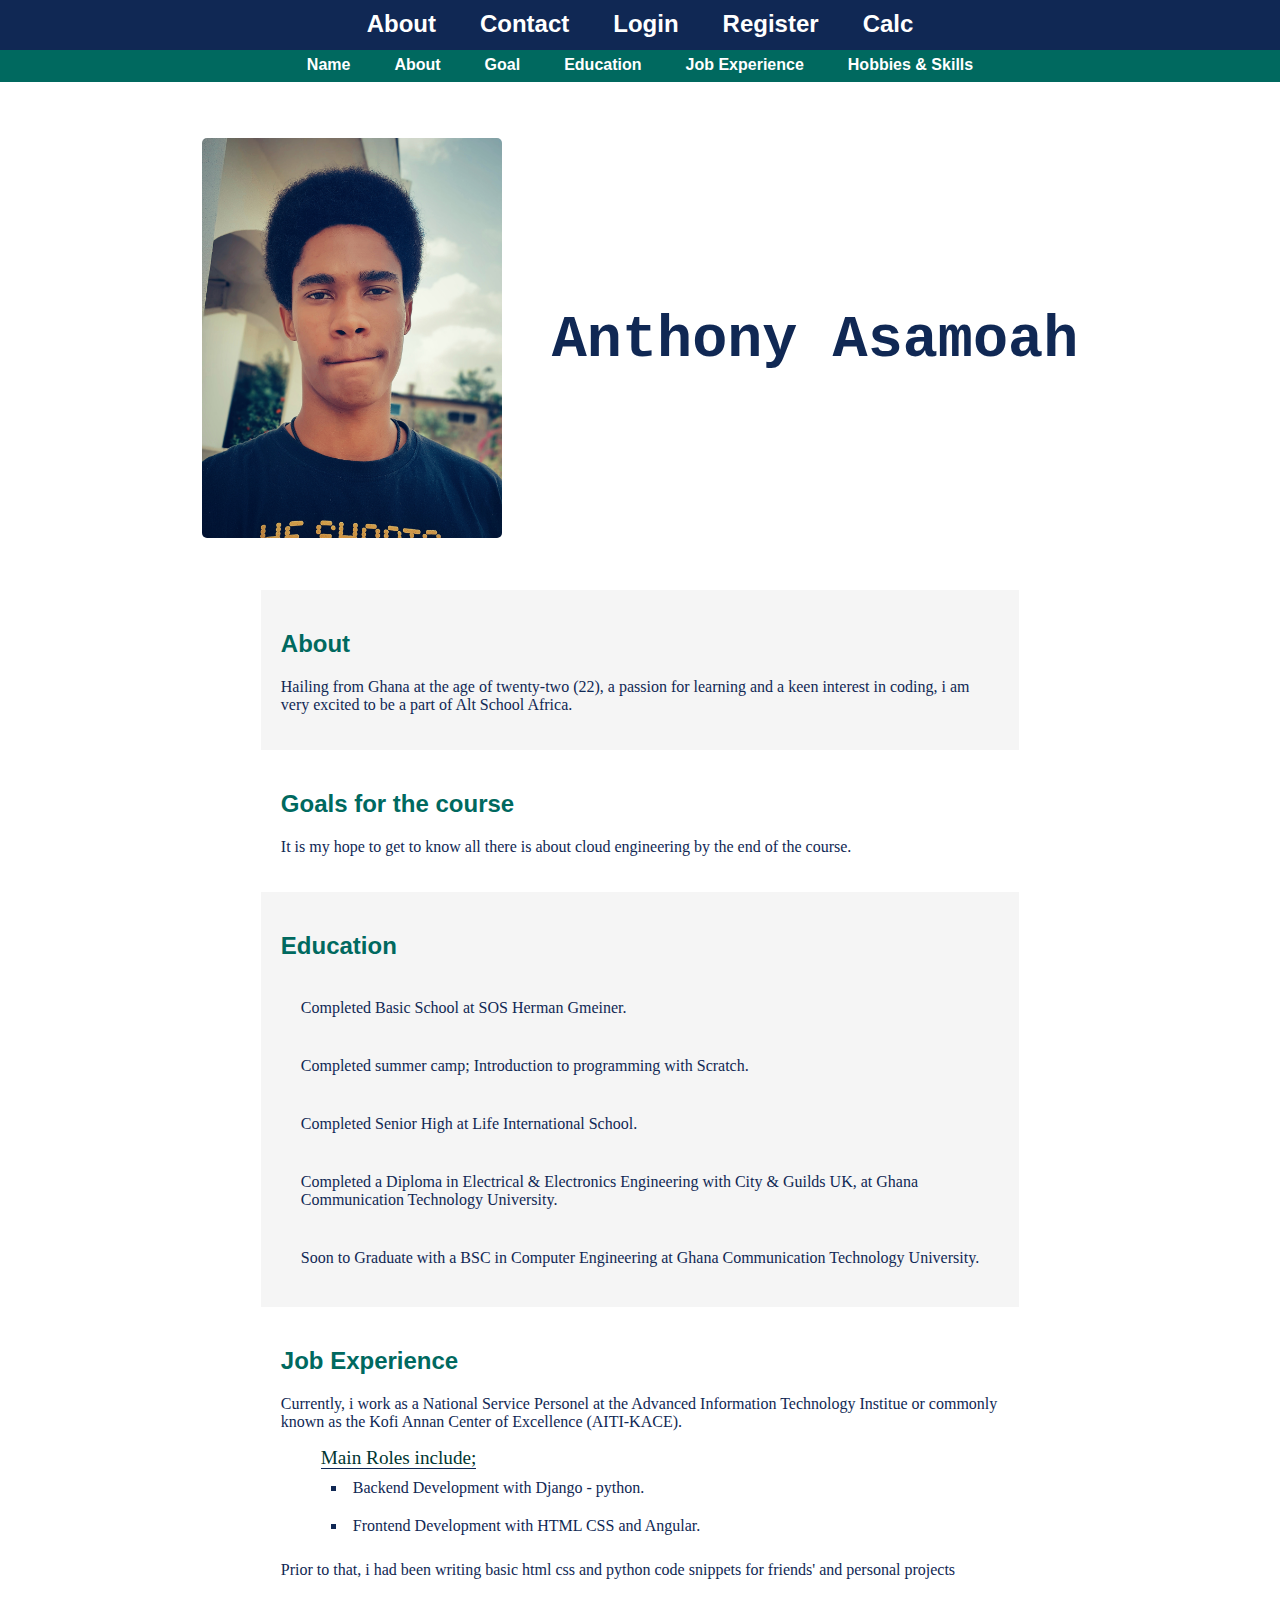
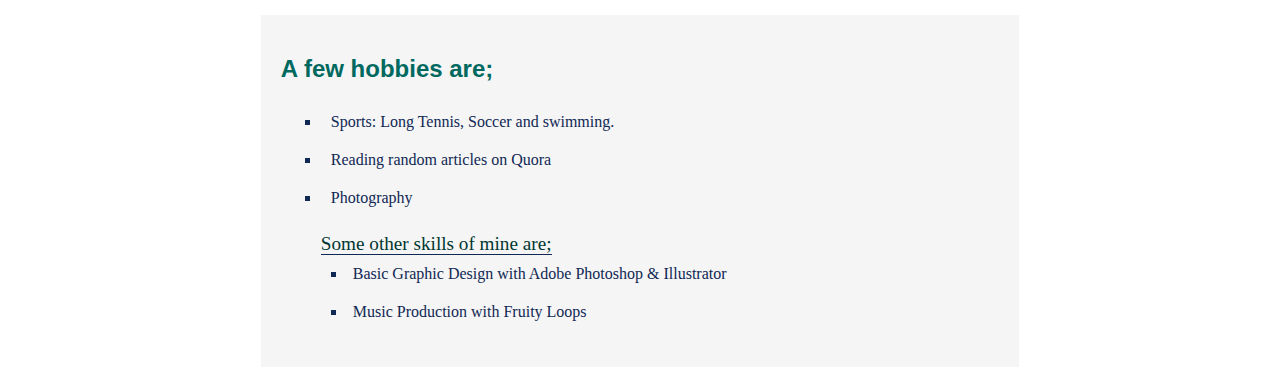
<file: index.html>
<!-- 
Alt School Assignment One
Asamoah Anthony - Ghana
-->

<!DOCTYPE html>
<html>

<head>
  <meta charset="utf-8">
  <meta name="viewport" content="width=device-width">
  <title>About Me</title>
  <link href="assets/style.css" rel="stylesheet" type="text/css" />
</head>

<body id="About">

  <!--  Navbar  -->
  <div class="nav">
    <div class="topnav">
      <nav>
        <a href="index.html">About</a>
        <a href="contact.html">Contact</a>
        <a href="login.html">Login</a>
        <a href="register.html">Register</a>
      <a href="calculator_table.html">Calc</a>
      </nav>
    </div>
    <div class="navbar" id="navbar">
      <div class="links">
        <a href="index.html#name">Name</a>
        <a href="index.html#about">About</a>
        <a href="index.html#goal">Goal</a>
        <a href="index.html#edu">Education</a>
        <a href="index.html#job">Job Experience</a>
        <a href="index.html#hobby_and_skill">Hobbies & Skills</a>
        <a href="javascript:void(0);" class="icon" onclick="dropdown()">&#9776;</a>
      </div>

    </div>
  </div>

  <!--  Name Section  -->
    <div class="header">
      <div class="display_pic">
        <img src="assets/profile_pic.jpeg" alt="Profile Picture">
      </div>
      <div class="name" id="name">
        <h1>Anthony Asamoah</h1>
      </div>
    </div>

  <div class="main">


    
    <!--  About Section   -->
    <div class="about" id="about">
      <h2>About</h2>
      <p>
        Hailing from Ghana at the age of twenty-two (22), a passion for learning and a keen interest in coding,
        i am very excited to be a part of Alt School Africa.
      </p>
    </div>

    <!--   Goal Section   -->
    <div class="goal" id="goal">
      <h2>Goals for the course</h2>
      <p>It is my hope to get to know all there is about cloud engineering by the end of the course.</p>
    </div>

    <!--   Education Section   -->
    <div class="edu" id="edu">
      <h2>Education</h2>
      <div class="first">
        Completed Basic School at SOS Herman Gmeiner.
      </div>
      <div class="scratch">
        Completed summer camp; Introduction to programming with Scratch.
      </div>
      <div class="second">
        Completed Senior High at Life International School.
      </div>
      <div class="third">
        Completed a Diploma in Electrical & Electronics Engineering with City & Guilds UK, at Ghana Communication
        Technology University.
      </div>
      <div class="fourth">
        Soon to Graduate with a BSC in Computer Engineering at Ghana Communication Technology University.
      </div>
    </div>

    <!--   Job Experience  Section   -->
    <div class="job" id="job">
      <h2>Job Experience</h2>
      <p>Currently, i work as a National Service Personel at the Advanced Information Technology Institue or commonly
      known as the Kofi Annan Center of Excellence (AITI-KACE).<p>
      <ul><span class="list_title">Main Roles include;</span>
        <li>Backend Development with Django - python.</li>
        <li>Frontend Development with HTML CSS and Angular.</li>
      </ul>
      <p>Prior to that, i had been writing basic html css and python code snippets for friends' and personal projects</p>
    </div>

    <!--   Hobbies and Skills Section   -->
    <div class="hobby_and_skill" id="hobby_and_skill">
      <div class="hobbies">
        <h2>A few hobbies are;</h2>
        <ul>
          <li>Sports: Long Tennis, Soccer and swimming.</li>
          <li>Reading random articles on Quora</li>
          <li>Photography</li>
        </ul>
      </div>
      <div class="skill">
        <ul><span class="list_title">Some other skills of mine are;</span>
          <li>Basic Graphic Design with Adobe Photoshop & Illustrator</li>
          <li>Music Production with Fruity Loops</li>
        </ul>
      </div>
    </div>
  </div>

  <script src="assets/script.js"></script>
</body>

</html>
</file>
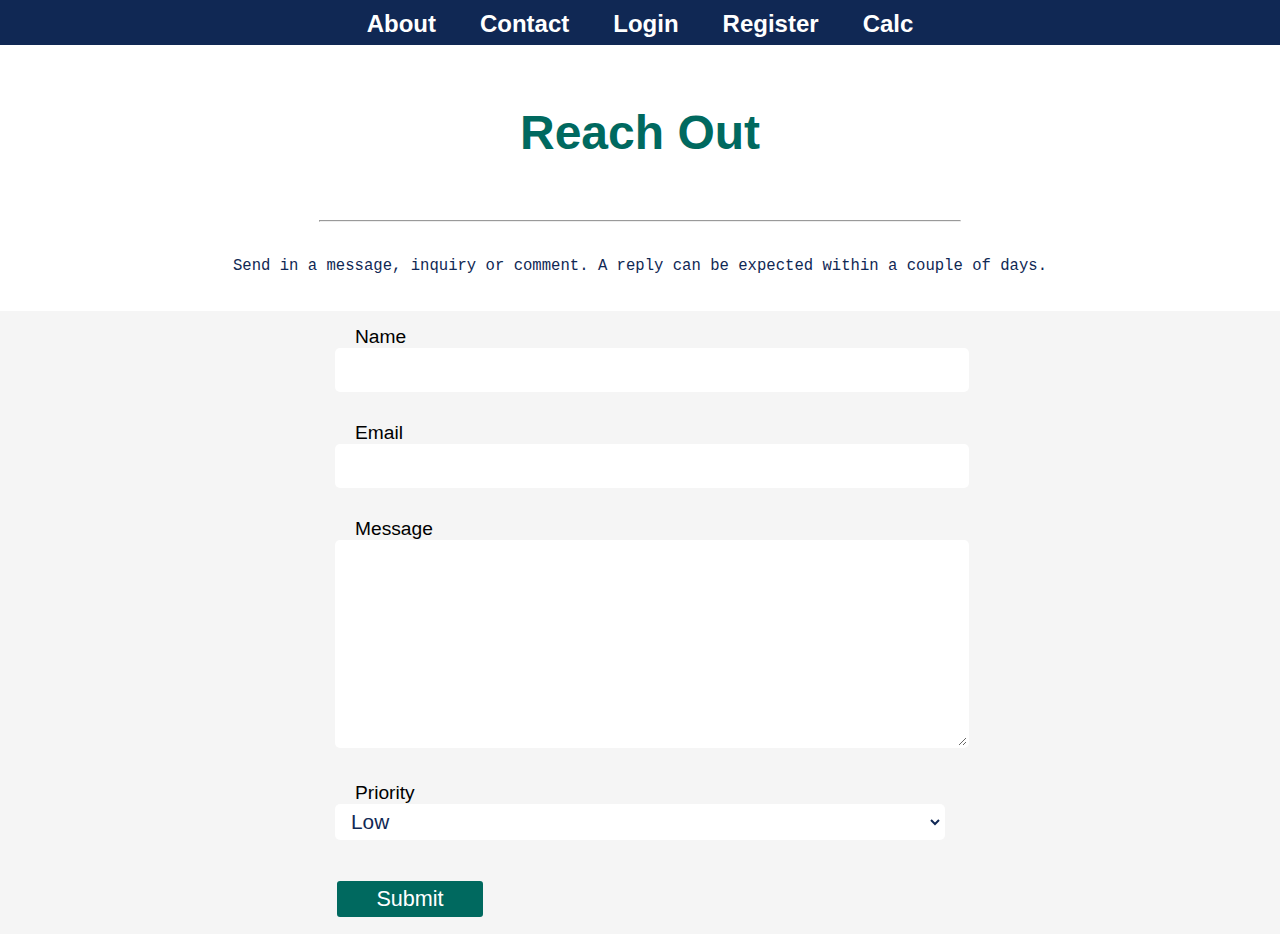
<file: contact.html>
<!DOCTYPE html>
<html lang="en">
<head>
    <meta charset="UTF-8">
    <title>Contact</title>
    <link rel="stylesheet" href="assets/style.css">
</head>
<body id="Contact">

  <!-- Navbar -->
  <div class="topnav">
    <nav>
      <a href="index.html">About</a>
      <a href="contact.html">Contact</a>
      <a href="login.html">Login</a>
      <a href="register.html">Register</a>
      <a href="calculator_table.html">Calc</a>
    </nav>
  </div>

<div class="main">

  <div class="contact" id="contact">
    <h2>Reach Out</h2><hr />
    <p>Send in a message, inquiry or comment. A reply can be expected within a couple of days.</p>
    <form>
      <div class="name">
        <label for="name">Name</label><br>
        <input type="text" id="name" name="name" required>
      </div>
      <div class="email">
        <label for="email">Email</label><br>
        <input type="email" id="email" name="email" required>
      </div>
      <div class="message">
        <label for="message">Message</label><br>
        <textarea id="message" name="message" required></textarea>
      </div>
      <div class="priority">
        <label for="priority">Priority</label><br>
        <select name="priority" id="priority">
          <option value="low">Low</option>
          <option value="medium">Medium</option>
          <option value="high">High</option>
        </select>
      </div>
      <div class="submit">
        <button id="submit" type="submit">Submit</button>
      </div>
    </form>
  </div>
</div>

</body>
</html>
</file>
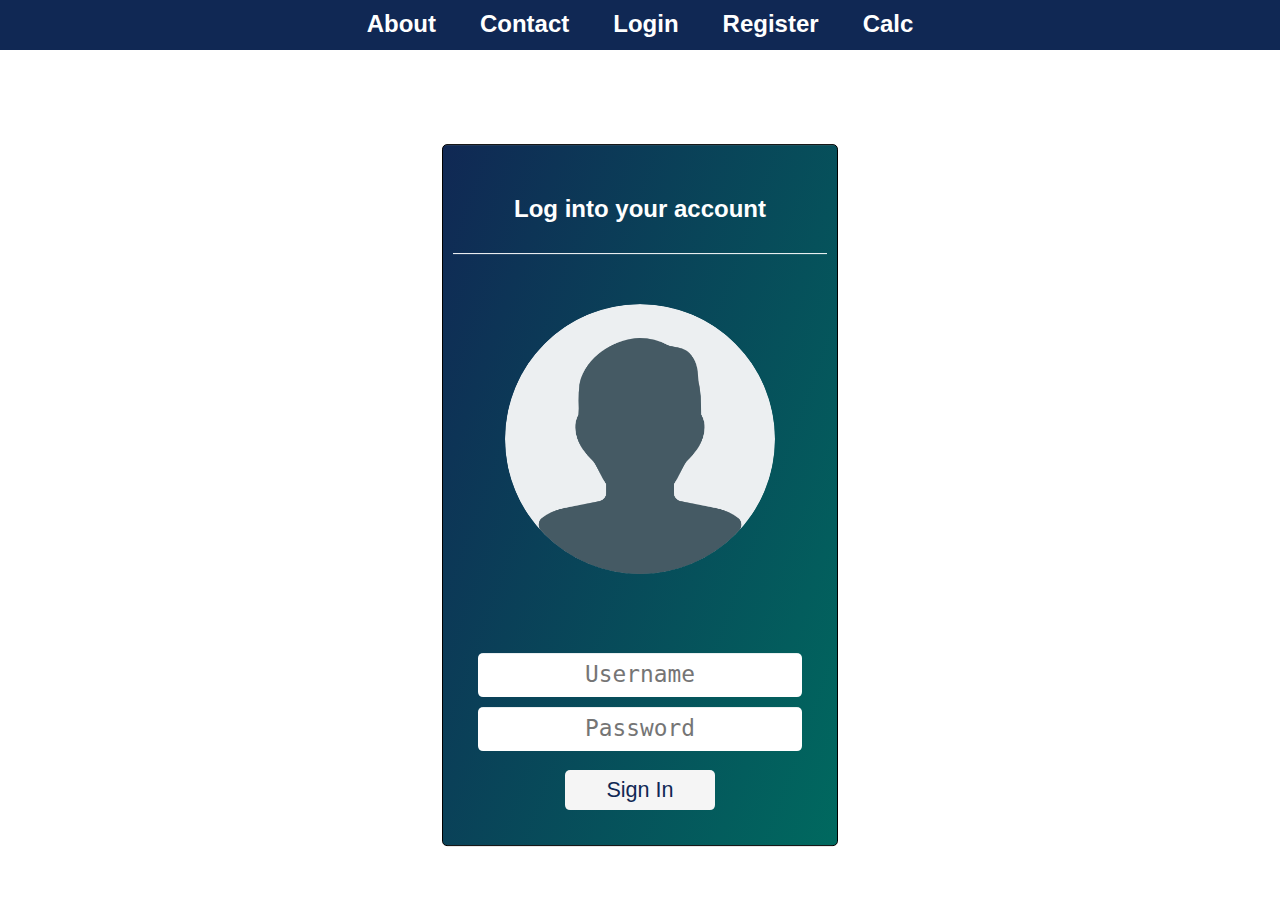
<file: login.html>
<!-- 
Alt School Assignment One
Asamoah Anthony - Ghana
-->

<!DOCTYPE html>
<html>

<head>
  <meta charset="utf-8">
  <meta name="viewport" content="width=device-width">
  <title>Login</title>
  <link href="assets/style.css" rel="stylesheet" type="text/css" />
</head>

<body id="login">

  <!-- Navbar -->
  <div class="topnav">
    <nav>
      <a href="index.html">About</a>
      <a href="contact.html">Contact</a>
      <a href="login.html">Login</a>
      <a href="register.html">Register</a>
      <a href="calculator_table.html">Calc</a>
    </nav>
  </div>

  <div class="main">
    <div class="header">
      <h2>Log into your account</h2>
    </div>
    <div class="image">
      <img src="assets/login_img.png" alt="user icon" id="icon">
    </div>
    <div class="form">
      <form>
        <div class="username">
          <input type="text" id="username" name="username" required placeholder="Username">
        </div>
        <div class="password">
          <input type="password" id="password" name="password" required placeholder="Password">
        </div>
        <div class="submit">
          <button id="submit" type="submit">Sign In</button>
        </div>
      </form>
    </div>
  </div>
  
  <script src="assets/script.js"></script>
</body>

</html>
</file>
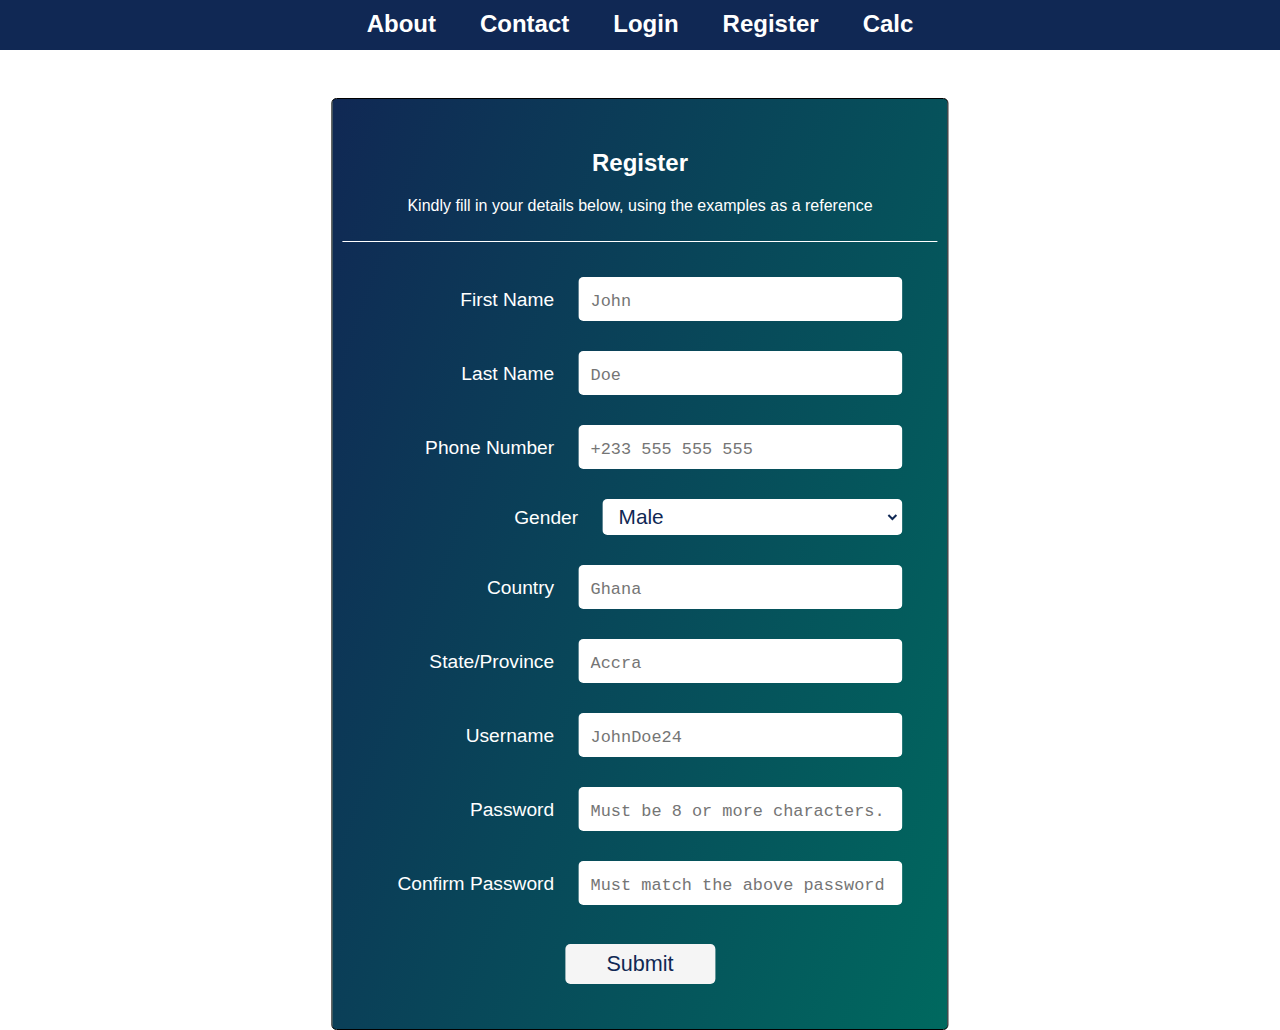
<file: register.html>
<!-- 
Alt School Assignment One
Asamoah Anthony - Ghana
-->

<!DOCTYPE html>
<html>

<head>
  <meta charset="utf-8">
  <meta name="viewport" content="width=device-width">
  <title>Register</title>
  <link href="assets/style.css" rel="stylesheet" type="text/css" />
</head>

<body id="register">

  <!-- Navbar -->
  <div class="topnav">
    <nav>
      <a href="index.html">About</a>
      <a href="contact.html">Contact</a>
      <a href="login.html">Login</a>
      <a href="register.html">Register</a>
      <a href="calculator_table.html">Calc</a>
    </nav>
  </div>

  <div class="main">
    <div class="register">
      <div class="header">
        <h2>Register</h2>
        <p>Kindly fill in your details below, using the examples as a reference</p>
      </div>
      <div class="form">
        <form>
          <div class="f_name">
            <label for="f_name">First Name</label>
            <input type="text" id="f_name" name="first_name" required placeholder="John">
          </div>
          <div class="l_name">
            <label for="l_name">Last Name</label>
            <input type="text" id="l_name" name="last_name" required placeholder="Doe">
          </div>
          <div class="phone">
            <label for="phone">Phone Number</label>
            <input type="text" id="phone" name="phone" required placeholder="+233 555 555 555">
          </div>
          <div class="gender">
            <label for="gender">Gender</label>
            <select name="gender" id="gender" required>
              <option value="male">Male</option>
              <option value="female">Female</option>
            </select>
          </div>
          <div class="country">
            <label for="country">Country</label>
            <input type="text" id="country" name="country" required placeholder="Ghana">
          </div>
          <div class="state">
            <label for="state">State/Province</label>
            <input type="text" id="state" name="state" required placeholder="Accra">
          </div>
          <div class="username">
            <label for="username">Username</label>
            <input type="text" id="username" name="username" required placeholder="JohnDoe24">
          </div>
          <div class="password">
            <label for="password">Password</label>
            <input type="password" minlength="8" name="password" placeholder="Must be 8 or more characters." required>
          </div>
          <div class="confirm">
            <label for="confirm">Confirm Password</label>
            <input type="password" id="confirm" name="confirm" minlength="8" required placeholder="Must match the above password">
          </div>
          <div class="submit">
            <button id="submit" type="submit">Submit</button>
          </div>
        </form>
      </div>
    </div>
  </div>
  
  <script src="assets/script.js"></script>
</body>

</html>
</file>
<file: assets/style.css>
/*
Global Styles

TopNav
*/
html {
    scroll-behavior: smooth;
    overflow-x: hidden;
}

.topnav {
  position: absolute;
  top:0;
  left:0;
  width: 100vw;
  height: 50px;
  background-color: #102854;
  text-align: center;
}
.topnav nav {
  margin-top: 10px;
}
.topnav a:link, a:visited {
  text-decoration: none;
  color: white;
  font-weight: bold;
  font-family: sans-serif;
  font-size: 1.5em;
  padding: 10px 20px;
  transition: 0.3s ease;
}
.topnav a:hover {
  font-weight: bolder;
  color:#102854;
  background-color: white;
  border-radius: 5px;
}

.main {
  margin-top:5vh;
  font-family: sans-serif;
}

/* Forms */
 .form {
    padding:20px;
    text-align: right;
}

 form > div {
    padding: 15px;
}
 form label {
    font-size:1.2em;
    margin: 20px;
}
 form input, select, textarea {
    height: 4vh;
    min-height: 35px;
    width: 20vw;
    min-width: 300px;
    font-size: 1.3em;
    transition: 0.5s ease;
    outline: none;
    border: 2px solid rgba(0, 0, 0, 0);
    border-radius: 5px;
    padding: 2px 10px;
    color: #102854;
}
 input::placeholder {
    font-family: monospace;
    font-size: 1em;
}
 input:hover, input:focus, select:hover, select:focus, textarea:hover, textarea:focus {
    background-color: antiquewhite;
    border: 2px solid #00695f;
}

.submit button {
    border-radius: 5px;
    border: none;
    background-color: whitesmoke;
    color: #102854;
    height:4vh;
    min-height: 40px;
    width: 10vw;
    min-width: 150px;
    margin-top: 1vh;
    padding:5px;
    font-size: 1.35em;
    transition: 0.3s ease;
}
.submit button:hover {
    background-color: #102854;
    color: white;
}

/* End of Global Styles */



/*
Specific styling
*/

/* About Me page*/
#About .main {
    margin: 0 20%;
}
#About .main p, ul, li, .edu div {
    color: #102854;
    font-family: "Garrison Light Sans";
}
#About .main h2 {
    color: #00695f;
}

#About .main > div {
    padding:20px;
    transition: 0.5s ease;
}
#About .main > div:hover {
    background-color: #d9d9d9;
    padding: 25px;
}
/* Navigation */
#About .navbar {
    position: absolute;
    top:50px;
    left:0;
    width: 100vw;
    height: 32px;
    background-color: #00695f;
    text-align: center;
    transition: height 0.5s ease;
}

#About .navbar .links {
    margin-top: 6px;
}
#About .navbar a:link, a:visited {
    text-decoration: none;
    color: white;
    font-weight: bold;
    font-family: sans-serif;
    padding: 6px 20px;
    transition: 0.3s ease;
}
#About .navbar a:hover {
    font-weight: bolder;
    color:white;
    background-color: #003631;
    border-radius: 5px;
}

#About .navbar .icon {
    font-size:15px;
    display: none;
}

#About .navbar a:hover {
  background-color: #555;
  color: white;
}

/* Header */
#About .header {
    display: flex;
    flex-wrap: nowrap;
    gap: 50px;
    align-items: center;
    justify-content: center;
    height: 500px;
    margin-top:10vh;
}

#About .header .name h1{
    color: #102854;
    font-weight: bolder;
    font-size: 4.5em;
    font-family: monospace;
    transition: 0.5s ease;
}
#About .header .name h1:hover {
    font-size: 5em;
}
#About .header .display_pic img {
    object-fit: cover;
    object-position: 50% 30%;
    height: 400px;
    width: 300px;
    border-radius: 5px;
    transition: 1s ease;
}
#About .header .display_pic img:hover {
    width: 250px;
}

#About .about {
    background-color: whitesmoke;
}

#About .edu > div {
    padding: 20px;
}

#About .edu {
    background-color: whitesmoke;
}


#About .hobby_and_skill {
    background-color: whitesmoke;
}
#About .hobby_and_skill .hobbies ul {
    list-style-position: outside;
}

#About ul {
    list-style-type: square;
    list-style-position: inside;
}
#About li {
    padding: 10px;
}

#About .list_title {
    font-size: 1.2em;
    color: #003631;
    border-bottom: 1px solid #102854;
}


/* End of About Me Page*/


/* Contact Page */
#Contact .contact {
    background-color: white;
    left:0;
    position: absolute;
    width: 100%;
    text-align: center;
}
#Contact .contact h2 {
    color: #00695f;
    font-family: sans-serif;
    font-size: 3em;
    font-weight: bold;
    padding:20px
}
#Contact hr {
    width: 50%;
    min-width: 200px;
}
#Contact .contact p {
    padding:20px;
    color: #102854;
    font-family: monospace;
    font-size: 1.2em;
}
#Contact form {
    padding: 0 25%;
    text-align: left;
    background-color: whitesmoke;
}
#Contact .contact form div > input, textarea, select {
    background-color: white !important;
    font-family: sans-serif;
    width: 100%;
}
#Contact .contact form div > label {
    font-family: sans-serif;
}
#Contact .contact form textarea {
    height: 200px;
}
#Contact form button {
    background-color: #00695f;
    color: white;
    transition: 0.5s ease;
    border: 2px solid whitesmoke;
}
#Contact form button:hover {
    background-color: #102854;
    color: white;
    border: 2px solid #00695f;
}

/* End of Contact Page */

/* Login Page */

#login .main {
    position: absolute;
    left: 50%;
    top: 50%;
    transform: translate(-50%, -50%);
    border: 1px solid black;
    border-radius: 5px;
    background-image: linear-gradient(110deg, #102854, #00695f);
    padding:10px;
    color:white;
}

#login .header {
    text-align: center;
    padding: 20px 0 10px 0;
    border-bottom: 1px solid white;
}
#login .image {
    text-align: center;
}
#login .image img {
    height: 30vh;
    object-position: center;
    object-fit: cover;
    padding: 50px;
    border-radius: 100%;
}

#login .form {
    text-align: center;
    padding: 20px;
}
#login form > div{
    padding:5px;
}
#login input {
    text-align: center;
}
#login input::placeholder {
    font-family: monospace;
    font-size: 1.35em;
}

/* End of Login page */


/* Register Page */
#register .main {
    position: absolute;
    left: 50%;
/*     top: 50%; */
    margin-top:10vh;
    transform: translateX(-50%);
    border: 1px solid black;
    border-radius: 5px;
    background-image: linear-gradient(110deg, #102854, #00695f);
    padding:10px;
    color:white;
    min-width: 30vw;
}

#register .header {
    text-align: center;
    padding: 20px 0 10px 0;
    border-bottom: 1px solid white;
}

#register .submit {
    text-align: center;
}
#register .gender select {
    width: 21.3vw;
}

/* End of Register Page */


/* Calculator Page */
#Calc_table .main, #Calc_flex .main {
    margin-top: 100px;
}

#Calc_table .header, #Calc_flex .header{
    text-align: center;
    color: #102854;
}

/* Table Calculator styling */
#Calc_table .calc, #Calc_flex .calc{
    margin: auto;
    width: 20vw;
    min-width: 300px;
    padding: 10px;
    background-color: #00695f;
    border-radius: 5px;
}
#Calc_table .output {
    font-size: 24px;
    padding: 16px 5px;
    font-weight: bold;
    text-align: right;
    width: 96%;
    height: 50px;
    border: none;
    background-color: white;
}
#Calc_table .output input {
  width:500px !important;
}
#Calc_table table{
    width: 100%;
}
#Calc_table td{
    width: 25%;
}

#Calc_table input{
    padding: 15px;
    font-weight: bold;
    font-size: 16px;
    border: none;
    border-radius: 5px;
    color: #102854;
    background-color: whitesmoke;
    width: 100%;
    transition: 0.5s ease;
}
#Calc_table input:hover{
    background-color: darkgray;
    outline: none;
}
#Calc_table .add{
    height: 105px;
}
#Calc_table .equals, #Calc_flex .equals{
    background-color: green;
    color: white
}
#Calc_table .clear, #Calc_flex .clear{
    background-color: #a60000;
    color: white;
}

/* Flexbox Calculator styling */
#Calc_flex .calc {
    width: 20%;
}
#Calc_flex .output input {
    width: 90% !important;
    height: 50px;
    background-color: white;
}
#Calc_flex .keys > div {
    display: flex;
    justify-content: space-evenly;
    width: 100%;
}
#Calc_flex input {
    padding: 15px;
    width: 100%;
    margin: 2px;
    font-weight: bold;
    font-size: 16px;
    border: none;
    border-radius: 5px;
    color: #102854;
    background-color: whitesmoke;
    transition: 0.5s ease;
}
#Calc_flex .bottom {
    display: flex;
}
#Calc_flex .bottom .left {
    flex-grow: 4;
    display: flex;
}
#Calc_flex .bottom .left > div {
    margin: 2px;
    width: 100%;
}
#Calc_flex .bottom .right {
    flex-grow: 1;
    height:104px;
    width: 76px;
    margin: 2px;
}
#Calc_flex .bottom .right input {
    height:100%;
}

/* End of Calculator Page */


/* Responsivity */
@media screen and (max-width:810px ) {
    #About .navbar a:link, a:visited {
        padding: 6px 5px;
    }
    #About .header {
        height: fit-content;
        padding: 30px 0;
    }
     #About .header .name h1{
        font-size: 2.5em;
    }
    #About .header .name h1:hover {
        font-size: 3em;
    }
    #About .header .display_pic img {
        width: 200px;
        height: 150px;
    }
    #About .header .display_pic img:hover {
        height: 300px;
    }

    #Contact form {
        padding: 10%;
    }
}

@media screen and (max-width: 480px) {
    .form {
        text-align: center;
    }

    .form input, select {
        text-align: center;
    }

    .topnav a:link, a:visited {
        padding: 2px;
        font-size: 1.25em;
    }

    /*dropdown*/
    #About .navbar a{
        display: none;
    }

    #About .navbar a.icon {
        float: right;
        padding: 0 20px;
        display: block;
    }

    #About .navbar.responsive {
        position: absolute;
        height: 300px;
    }

    #About .navbar.responsive .icon {
        position: absolute;
        right: 25px;
        background-color: #102854;
        color:white;
        border-radius: 5px;
    }

    #About .navbar.responsive a {
        float: none;
        display: block;
        text-align: right;
        padding: 10px 25px;
        transition: 0.3s ease;
    }
    #About .navbar .responsive a:hover {
        background-color: whitesmoke;
        color: #102854;
    }
    /*End of dropdown*/

    #About .main {
        margin: 0;
    }

    #About .header {
        padding-top: 3vh;
        flex-direction: column;
    }

    #About .header .name h1 {
        font-size: 2.5em;
    }

    #About .header .name h1:hover {
        font-size: 3em;
    }

    #About .header .display_pic {
        display: none;
    }

    #About .header .display_pic img:hover {
        width: 150px;
    }

    #Contact form {
        padding: 10px !important;
    }

    #Contact .contact h2 {
        font-size: 2em;
    }

    #Contact hr {
        width: 50%;
    }

    #Contact .contact p {
        font-size: 1.3em;
    }
}
</file>
